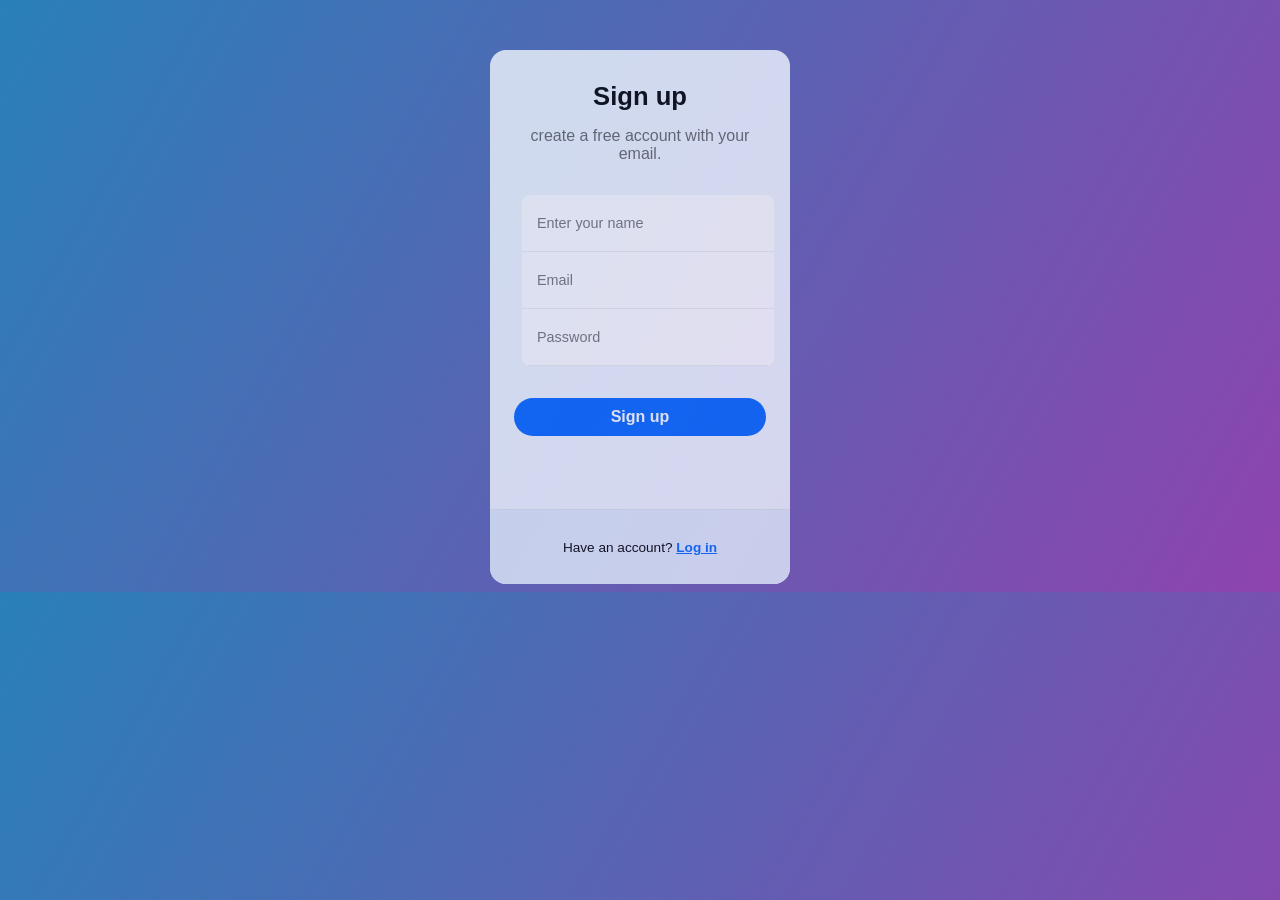
<file: index.html>
<!DOCTYPE html>
<html lang="en">
<head>
    <meta charset="UTF-8">
    <meta http-equiv="X-UA-Compatible" content="IE=edge">
    <meta name="viewport" content="width=device-width, initial-scale=1.0">
    <link rel="stylesheet" href="signup.css">
    <title>Sign up</title>
</head>
<body>
    <center>
    <div class="form-box">
    
    <form class="form" method="post" name='myform' onsubmit="return validate()">
            <span class="title">Sign up</span>
            <span class="subtitle">create a free account with your email.</span>
            <div class="form-container">
                <input name='email' type="text" class="input js-name" placeholder="Enter your name" required>
                <input type="email" class="input js-email" placeholder="Email" required>
                <input name="password" type="password" class="input js-pass" placeholder="Password" required>
            </div>
            <button type='submit'>Sign up</button>
        </form>
        <div class="form-section">
            <p>Have an account? <a href="signin.html">Log in</a></p>
        </div>
    </div>
</center>
<script >
    const usname=[];
            const pwd=[];
            function validate(){
                var name=document.myform.email.value;
                var password=document.myform.password.value;
                
                if(password.length<0){
                  alert("Length of Passord must be greater than 6");
                  return false;
                }
                
                else{
                    const usname=JSON.parse(localStorage.getItem('username')) || [];
                    const pwd=JSON.parse(localStorage.getItem('password')) || [];
                    if(usname.indexOf(name)==-1){
                      usname.push(name);
                      pwd.push(password);
                    localStorage.setItem('username',JSON.stringify(usname));
                    localStorage.setItem('password',JSON.stringify(pwd)); 
                      const userData = {};
                      userData[name] = password;
                      location.replace("signin.html");
                      return false;
                    }
                    else{
                      alert("User Id already Exsist");
                      window.location.href="signin.html";
                      return false;
                    }
                    localStorage.setItem('username',JSON.stringify(usname));
                    localStorage.setItem('password',JSON.stringify(pwd)); 
                }
            }
    
</script>
</body>
</html>
</file>
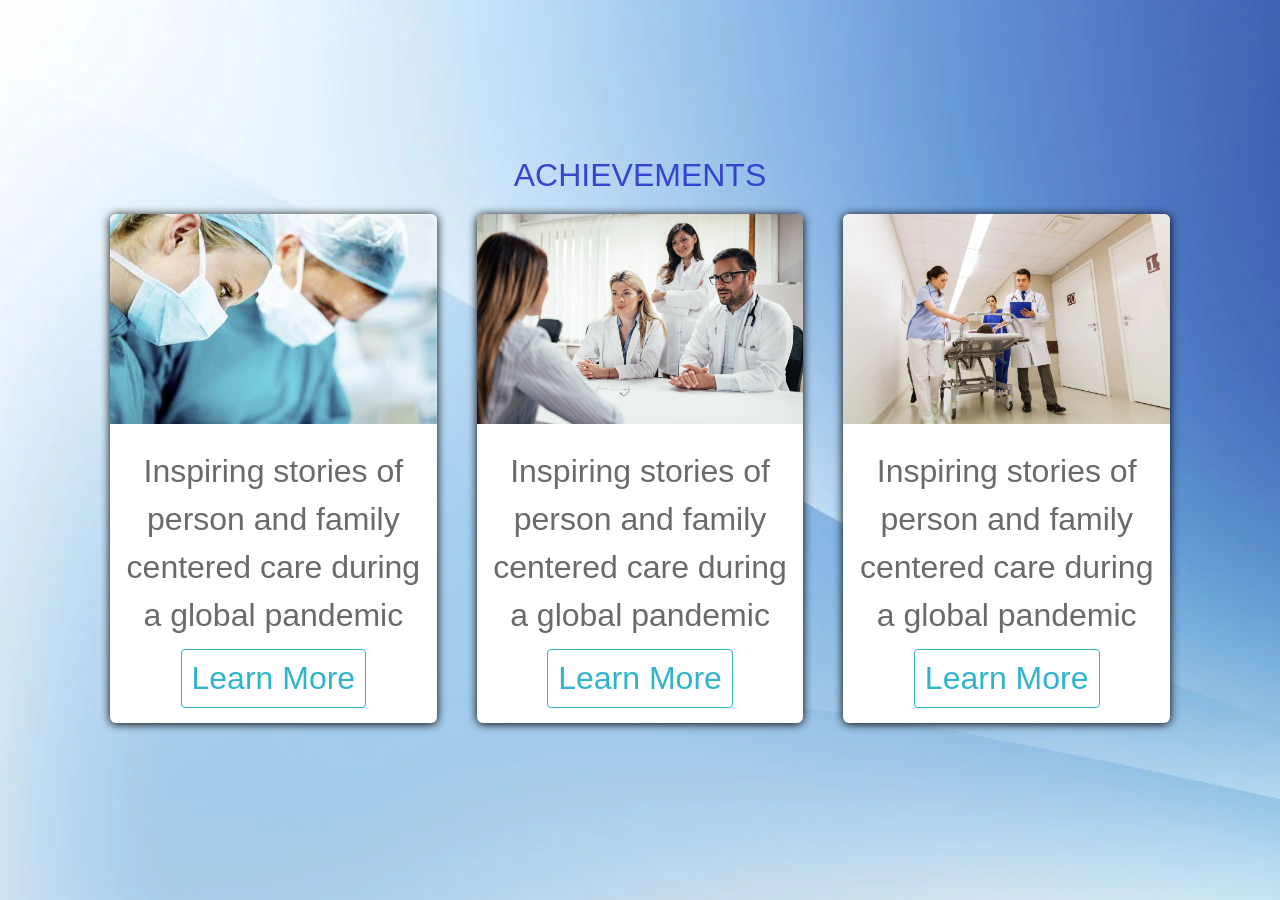
<file: ach.html>
<!DOCTYPE html>
<html lang="en">
<head>
    <meta charset="UTF-8">
    <meta http-equiv="X-UA-Compatible" content="IE=edge">
    <meta name="viewport" content="width=device-width, initial-scale=1.0">
    <title>ACHIEVEMENTS</title>
    <link rel="stylesheet" href="ach.css">
</head>
<body>
    <h1>ACHIEVEMENTS
    <div class="container">
        <div class="card">
            <figure>
                <img src="ach3.jpg">
            </figure>
            <div class="contenido">
                <p>Inspiring stories of person and family centered care during a global pandemic</p>
                <a>Learn More</a>
            </div>
        </div>


        <div class="card">
            <figure>
                <img src="ach1.jpeg">
            </figure>
            <div class="contenido">
                <p>Inspiring stories of person and family centered care during a global pandemic</p>
                <a>Learn More</a>        
            </div>
        </div>

        
        <div class="card">
            <figure>
                <img src="ach2.webp">
            </figure>
            <div class="contenido">
                <p>Inspiring stories of person and family centered care during a global pandemic</p>
                <a>Learn More</a>    
            </div>
        </div>

    </div>
</body>
</html>
</file>
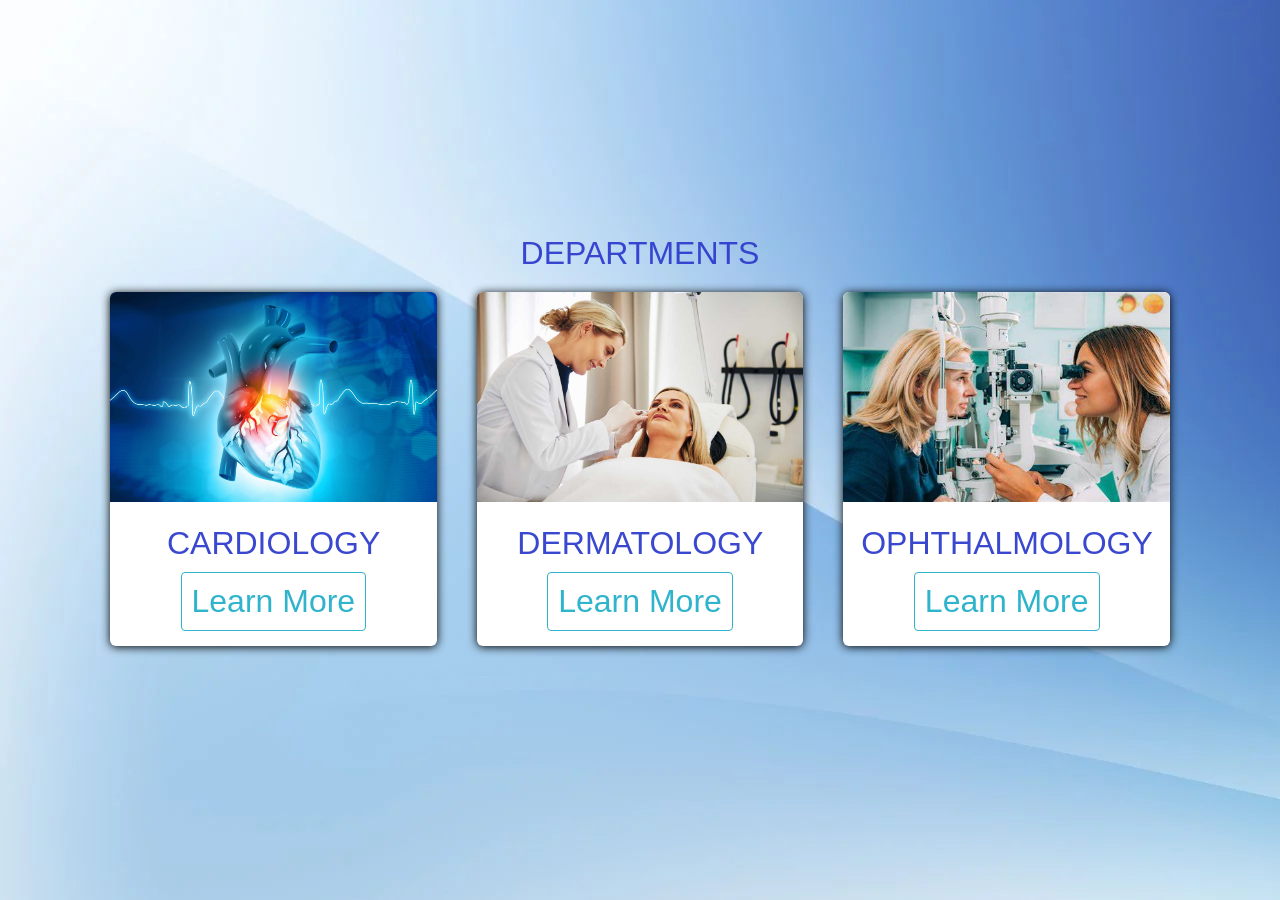
<file: dept.html>
<!DOCTYPE html>
<html lang="en">
<head>
    <meta charset="UTF-8">
    <meta http-equiv="X-UA-Compatible" content="IE=edge">
    <meta name="viewport" content="width=device-width, initial-scale=1.0">
    <title>DEPARTMENTS</title>
    <link rel="stylesheet" href="ach.css">
</head>
<body>
    <h1>DEPARTMENTS

    <div class="container">
        <div class="card">
            <figure>
                <img src="cardio.jpg">
            </figure>
            <div class="contenido">
                <h>CARDIOLOGY</h>
                <a>Learn More</a>
            </div>
        </div>

        <div class="card">
            <figure>
                <img src="derma.jpg">
            </figure>
            <div class="contenido">
                <h>DERMATOLOGY</h>
                <a>Learn More</a>        
            </div>
        </div>

        <div class="card">
            <figure>
                <img src="oph2.jpg">
            </figure>
            <div class="contenido">
                <h>OPHTHALMOLOGY</h>
                <a>Learn More</a>    
            </div>
        </div>
    </div>
</body>
</html>
</file>
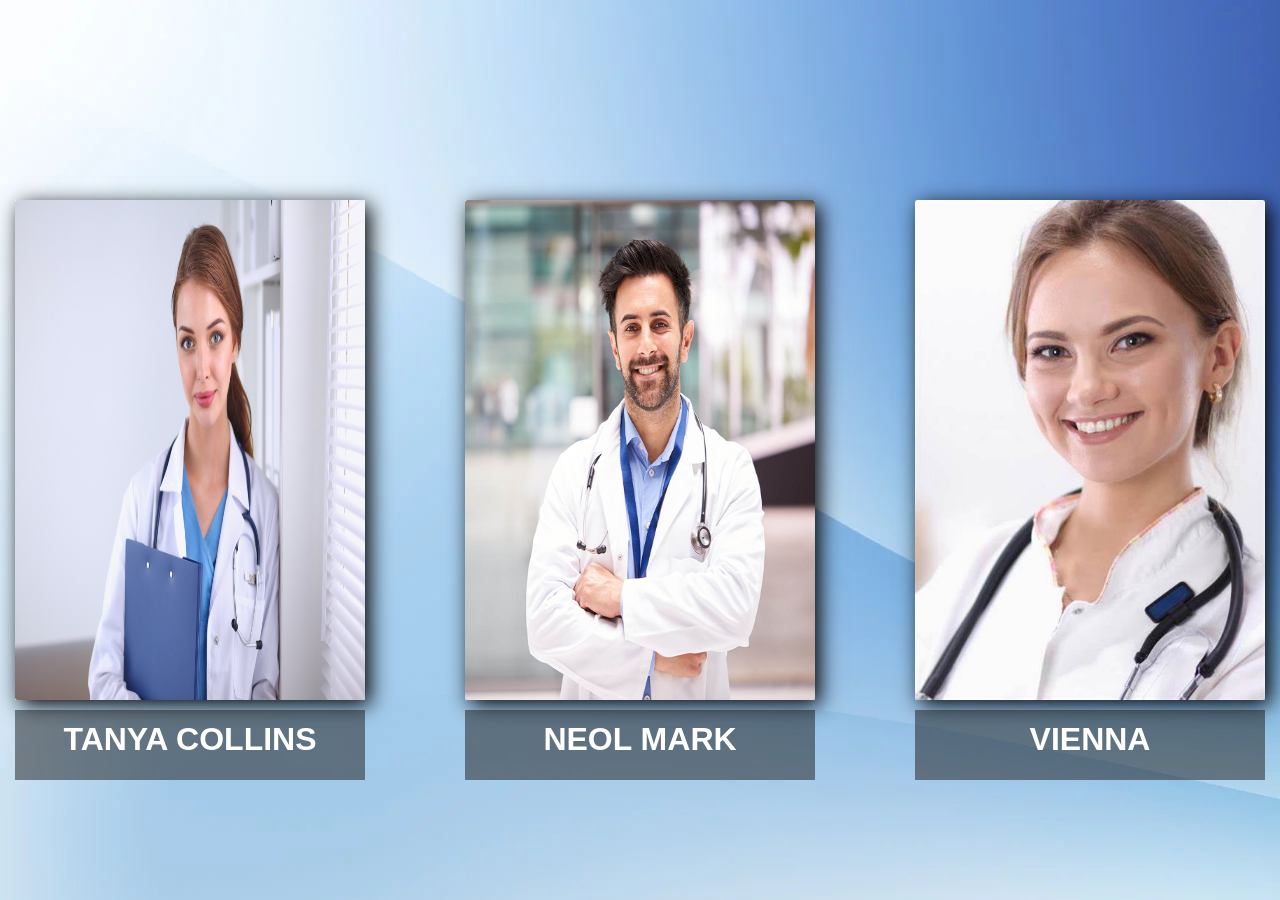
<file: dr.html>
<!DOCTYPE html>
<html lang="en">
<head>
    <meta charset="UTF-8">
    <meta http-equiv="X-UA-Compatible" content="IE=edge">
    <meta name="viewport" content="width=device-width, initial-scale=1.0">
    <title>Our Doctors</title>
    <link rel="stylesheet" href="dr.css">
</head>
<body>
    
    <div class="container">

        <div class="card">
            <img src="dr2.jpg" alt="drpic">
            <div class="intro">
                <h1>TANYA COLLINS</h1>
                <p>Neurosurgeon</p>
            </div>
        </div>

        <div class="card">
            <img src="dr8.jpg" alt="drpic">
            <div class="intro">
                <h1>NEOL MARK</h1>
                <p> Dermatologist</p>
            </div>
        </div>

        <div class="card">
            <img src="dr5.jpg" alt="drpic">
            <div class="intro">
                <h1>VIENNA </h1>
                <p>Urologist</p>
            </div>
        </div>


    </div>
</body>
</html>
</file>
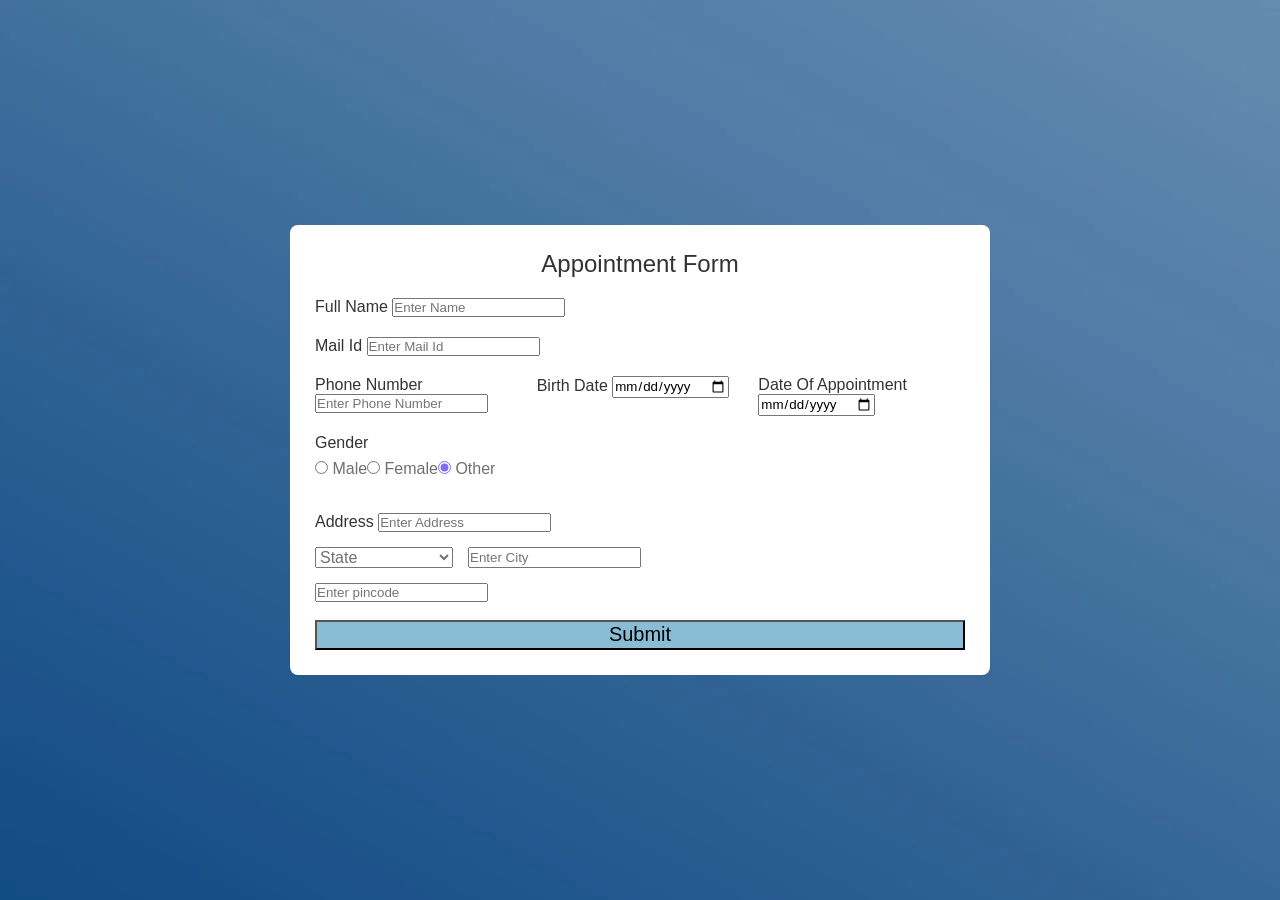
<file: form.html>
<!DOCTYPE html>
<html lang="en">
<head>

    <meta charset="UTF-8">
    <meta http-equiv="X-UA-Compatible" content="IE=edge">
    <meta name="viewport" content="width=device-width, initial-scale=1.0">
    <title>Appointment Form</title>
    <link rel="stylesheet" href="form.css">

</head>
<body>
    <section class="container">
        <header>Appointment Form</header>
            <form action="#" class="form">
                <div class="input-box">
                  <label>Full Name</label>
                  <input type="text" placeholder="Enter Name">
                </div>

                <div class="input-box">
                    <label>Mail Id</label>
                    <input type="text" placeholder="Enter Mail Id">
                </div>

                <div class="column">
                    <div class="input-box">
                        <label>Phone Number</label>
                        <input type="number" placeholder="Enter Phone Number">
                    </div>

                    <div class="input-box">
                        <label>Birth Date</label>
                        <input type="date" placeholder="Enter Birth Date">
                    </div>
                    <div class="input-box">
                        <label>Date Of Appointment</label>
                        <input type="date" placeholder="Date Of Appointment">
                    </div>
                </div>
                <br>
                <div class="gender-box">
                    <h3>Gender</h3>
                    <div class="gender-option">
                        <div class="gender">
                            <input type="radio" id="check-male" name="gender" checked/>
                            <label for="check-male">Male</label>
                        </div>
                        <div class="gender">
                            <input type="radio" id="check-female" name="gender" checked/>
                            <label for="check-female">Female</label>
                        </div>
                        <div class="gender">
                            <input type="radio" id="check-other" name="gender" checked/>
                            <label for="check-other">Other</label>
                        </div>
                    </div>
                </div>

                <div class="input-box addres">
                    <label>Address</label>
                    <input type="text" placeholder="Enter Address">
                    
                    <div class="column">
                        <div class="select-box">
                            <select>
                                <option hidden>State</option>
                                <option>Tamil Nadu</option>
                                <option>Kerala</option>
                                <option>Karnataka</option>
                                <option>Andhra Pradesh</option>
                            </select>
                        </div>
                        <input type="text" placeholder="Enter City">
                    </div>

                    <div class="column">
                        <input type="number" placeholder="Enter pincode">
                    </div>
                </div>
                <br>
                <button>Submit</button>
            </form>
        </section>
    </body>  
</html>
</file>
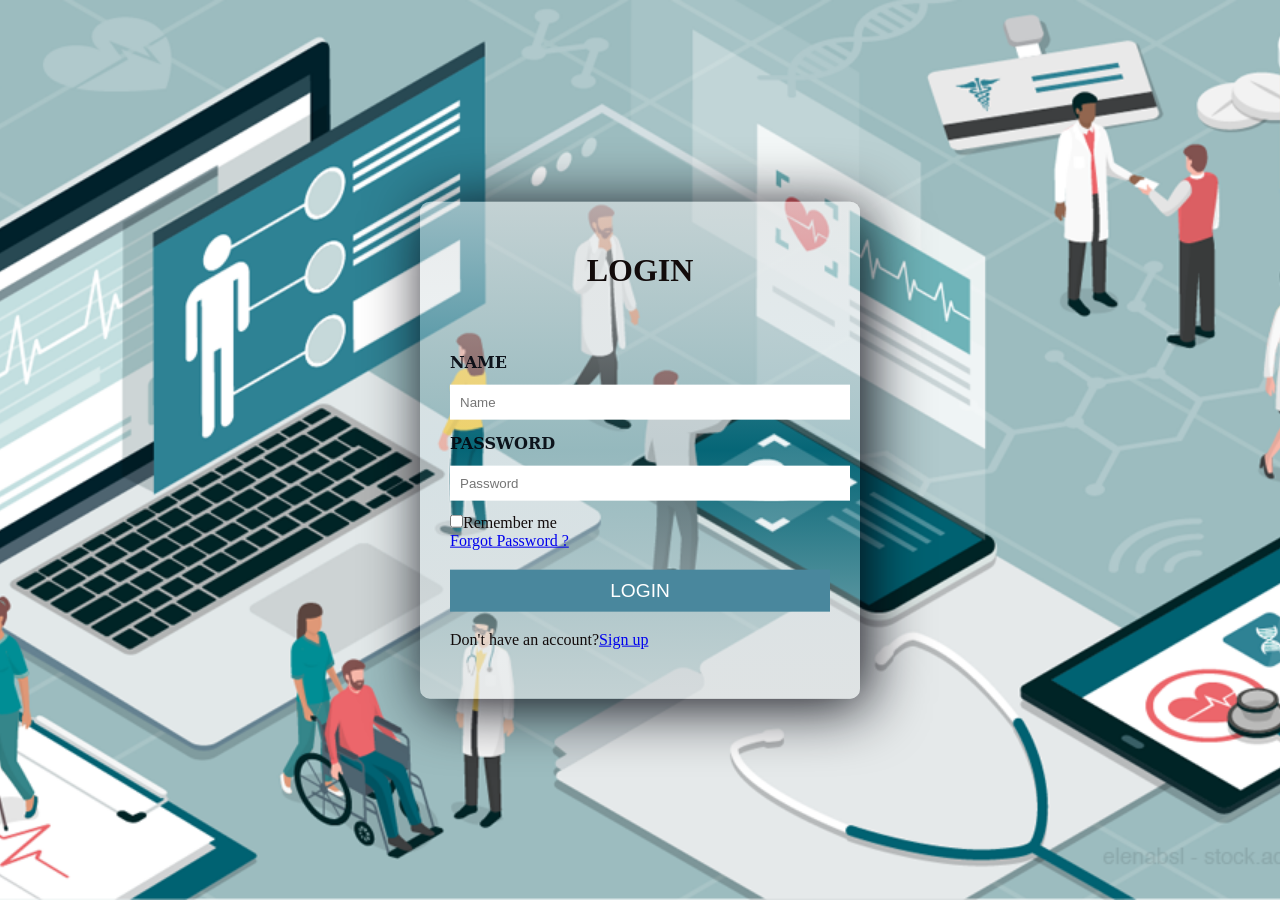
<file: login.html>
<!DOCTYPE html>
<html lang="en">
<head>
    <meta charset="UTF-8">
    <meta http-equiv="X-UA-Compatible" content="IE=edge">
    <meta name="viewport" content="width=device-width, initial-scale=1.0">
    <title>Login</title>
    <link rel="stylesheet" href="login.css">
</head>
<body>
    <section>

        <div class="form-container">
            <h1>Login</h1>

            <form name="myForm">

                <div class="control">
                    <label for="fname">NAME</label>
                    <input type="text"  name="fname" placeholder="Name">
                </div>

                <div class="control">
                    <label for="pwd">PASSWORD</label>
                    <input type="password" name="pwd" id="pwd" placeholder="Password">
                </div>

                    <span><input type="checkbox">Remember me</span><br>
                    <a href="#">Forgot Password ?</a>

                <div class="control">
                    <input  type="submit" value="Login" >
                </div>
            
                

            </form>
            <div class="link">
                <span>Don't have an account?</span><a href="signup.html">Sign up</a>
            </div>

        </div>

    </section>

    <script>
        const a=document.getElementById("username");
        const b=document.getElementById("password");
        console.log(a);
        console.log(b);
        function check(){
        const usern=JSON.parse(localStorage.getItem("user_name")) || [];
        const pword=JSON.parse(localStorage.getItem("passw")) || [];
        if(a.value==null || a.value=="      "){
            alert("Name is mandatory");
        }
        else if(usern.indexOf(a.value)==-1){
            alert("You are not a member. Sign up to continue");
            window.open("d signup.html");
            //window.location.href="register.html";
        }
        else{
            let indun=usern.indexOf(a.value);
            let p=pword[indun];
            if(p==b.value){
                alert("Login is Successful");
                window.open("home.html");
                //window.location.href="home.html";
            }
            else{
                alert("Wrong Password");
            }
        }
        }   
</script>

    
</body>

</html>
</file>
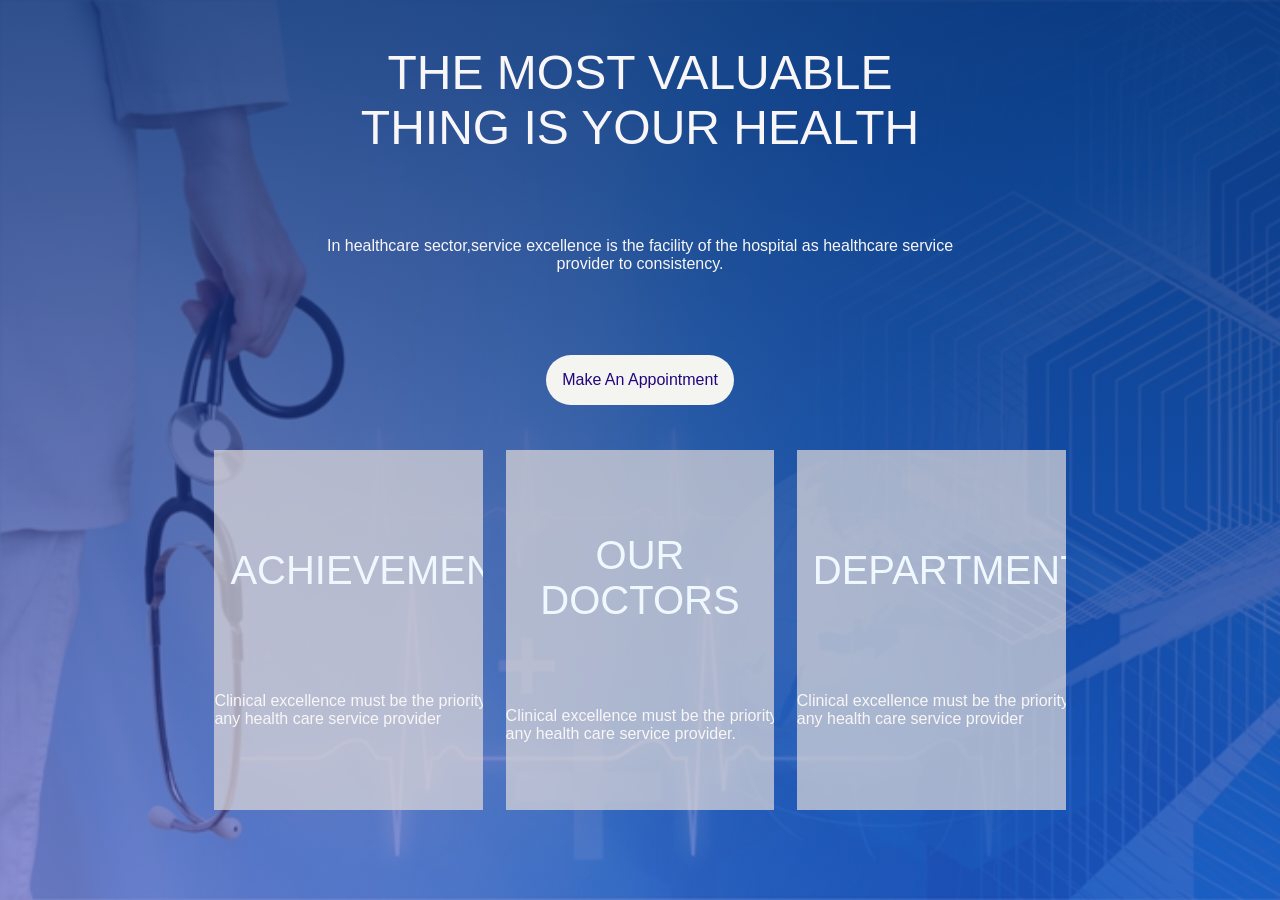
<file: main.html>
<html lang="en">
    <head>
      <meta charset="UTF-8">
      <meta http-equiv="X-UA-Compatible" content="IE=edge">
      <meta name="viewport" content="width=device-width, initial-scale=1.0">
        <title>Hospital Website</title>
        <link rel="stylesheet" href="main.css">
        
    </head>     
    <body> 
    <section class="firstsection">
            <div class="wrapper">
            </header>
              <h1>THE MOST VALUABLE THING IS YOUR HEALTH </h1>
              <p>
                In healthcare sector,service excellence is the facility of the hospital as healthcare service provider to consistency.
              </p>
              <a href="form.html">Make An Appointment</a>
            </div>

                <div class="secmaindiv">
                <div class="div1">
                  <a href="ach.html">ACHIEVEMENT</a>
                  <p>
                    Clinical excellence must be the priority for any health care service provider
                  </p>
                </div>

                <div class="div2">
                  <a  href="dr.html">OUR DOCTORS</a>
                  <p>
                    Clinical excellence must be the priority for any health care service provider.
                  </p>
                </div>

                <div class="div3">
                  <a href="dept.html">DEPARTMENTS</a>
                    <p>
                    Clinical excellence must be the priority for any health care service provider
                    </p>
                </div>
              
          </section>               
    </body>
</html>
</file>
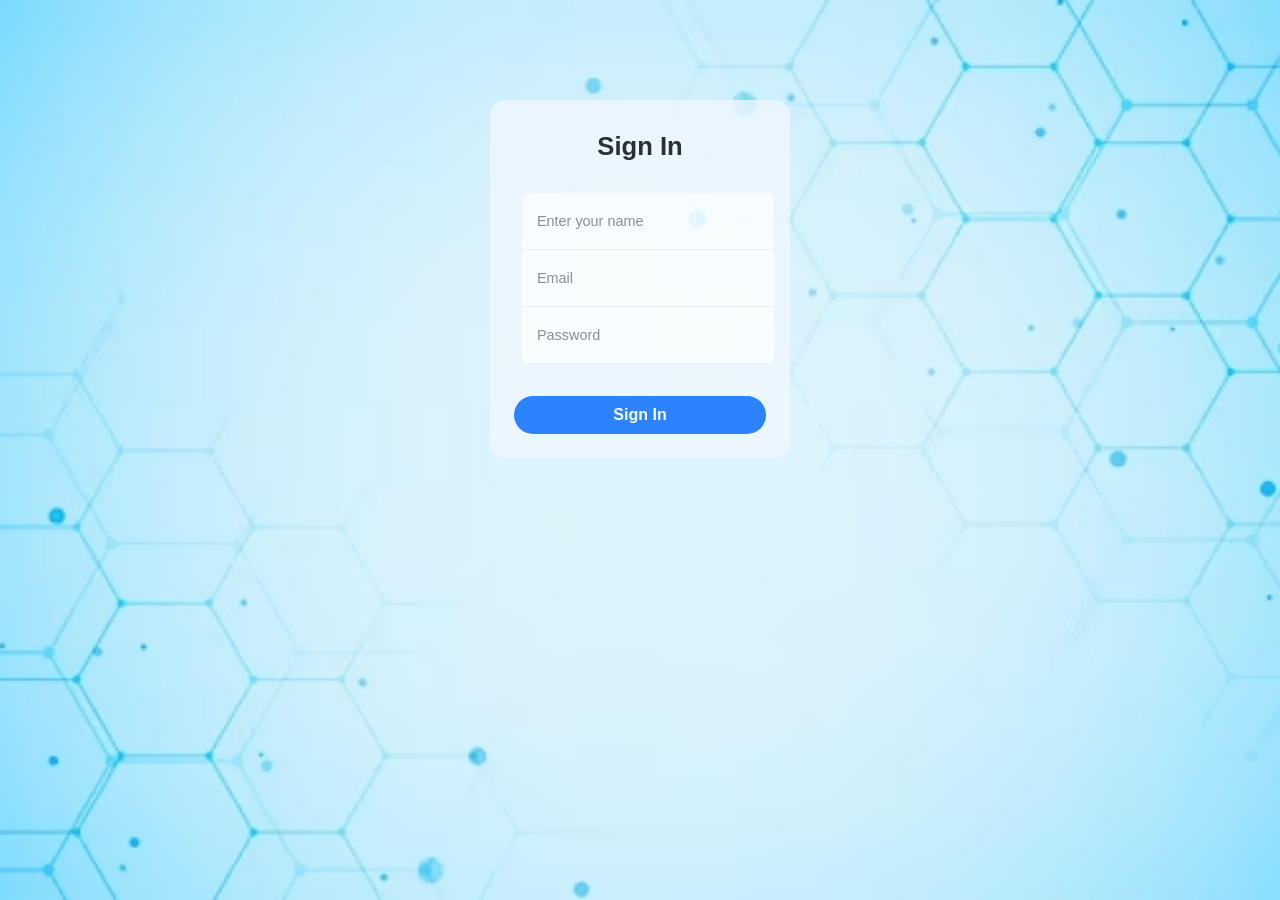
<file: signin.html>
<!DOCTYPE html>
<html lang="en">
<head>
    <meta charset="UTF-8">
    <meta http-equiv="X-UA-Compatible" content="IE=edge">
    <meta name="viewport" content="width=device-width, initial-scale=1.0">
    <link rel="stylesheet" href="signin.css">
    <title>Sign In</title>
</head>
<body>
    <center>
    <div class="form-box">
        <form name='myform' class="form" method="post" onsubmit="return validateform();">
            <span class="title">Sign In</span>
            
            <div class="form-container">
                <input type="text" class="input js-name" placeholder="Enter your name" name="Username" required>
                <input type="email" class="input js-email" placeholder="Email" required>
                <input name="password" type="password" class="input js-pass" placeholder="Password" required>
            </div>
            <button type="submit">Sign In</button>
        </form>
        
    </div>
</center>
<script >
    function validateform(){  
      var name=document.myform.Username.value;  
      var password=document.myform.password.value; 
      const usname=JSON.parse(localStorage.getItem('username')) || [];
      const pwd=JSON.parse(localStorage.getItem('password')) || []; 
        
      if (name==null || name=="     "){  
        alert("Name can't be blank");  
        return false;  
      }else if(password.length<0){  
        alert("Password must be at least 6 characters long.");  
        return false;  
        }  
      else if(usname.indexOf(name) ==-1){
        alert("First Time User? Please Sign Up");
        window.location.href = "index.html";
        return false;
      }
      else {
        let ind=usname.indexOf(name);
        let pass=pwd[ind];
        if (pass==password){
          alert("Loged In Successfully");
          window.location.href="main.html";
          return false;
        }
        else {
            alert("Wrong Password");
            return false;
        }
        }
      }
</script>
</body>
</html>
</file>
<file: signup.css>
body{
    
    /*background-image: url(bg.jpg);*/
    background-attachment: fixed;
    background-size: cover;
    background-repeat: no-repeat;
    background-position: center;
    font-family: 'Roboto', sans-serif;

    background: linear-gradient(120deg,#2980b9,#8e44ad);
}
.form-box{
    opacity: 0.8;
    max-width: 300px;
    background: #f1f7fe;
    overflow: hidden;
    border-radius: 16px;
    color:#010101;
}
.form{
    
    position: relative;
    display: flex;
    flex-direction: column;
    padding:32px 24px 24px;
    gap:16px;
    text-align: center;
}

.title{
    
    font-weight: bold;
    font-size: 1.6rem;
}

.subtitle{
    font-size: 1rem;
    color: #666;
}

.form-container{

    overflow: hidden;
    border-radius: 8px;
    background-color: #fff;
    margin:1rem 0.5rem;
    width:100%;
}
.input{

    background: none;
    border: 0;
    outline: 0;
    height: 40px;
    width: 100%;
    border-bottom: 1px solid #eee;
    font-size: .9rem;
    padding: 8px 15px;
}

.form-section{
    padding:16px;
    font-size: .85rem;
    background-color: #e0ecfb;
    box-shadow: rgb(0 0 0 / 8%) 0 -1px;
}

.form-section a{

    font-weight: bold;
    color: #0066ff;
    transition: color .3s ease; 
}

.form-section a:hover{

    color: #005ce6;
    text-decoration: underline;
}

.form button{

    background-color: #0066ff;
    color: #fff;
    border: 0;
    border-radius: 24px;
    padding: 10px 16px;
    font-size: 1rem;
    font-weight: 600;
    cursor: pointer;
    transition: background-color .3s ease;
}
.form button:hover{
    background-color: #005ce6;
}
div{
    background-color: transparent;
    margin-top: 50px;
}
</file>
<file: ach.css>
*{
    margin: 0;
    padding: 0;
    box-sizing: border-box;
}
h1 {
    color: #2f3cccf1;
    font-size: 2rem;                         
    text-align: center;
    font-weight:200;
    font-family: 'Gill Sans', 'Gill Sans MT', Calibri, 'Trebuchet MS', sans-serif;
      }
body{
    width:100%;
    height: 100vh;
    display: flex;
    justify-content: center;
    align-items: center;
    font-family: sans-serif;
    background-image: url(achimg.webp);
}
.container{
    width: 100%;
    display: flex;
    max-width: 1100px;
}
.card{
    width:100%;
    margin: 20px;
    border-radius:6px ;
    overflow: hidden;
    background: #fff;
    box-shadow: 0px 1px 10px rgba(0,0,0.2);
    cursor: default;
    transition: all 400ms ease;
}
.card:hover{
    box-shadow:5px 5px 20px rgba(0,0,0.4) ;
    transform: translateY(-3%);
}
.card img{
     width: 100%;
     height: 210px;
}
.card .contenido{
    padding:15px;
    text-align: center;
}
.card .contenido p{
    line-height: 1.5;
    color:#6a6a6a;
}

.card .contenido a{
    text-decoration: none;
    display: inline-block;
    padding: 10px;
    margin-top: 10px;
    color: #2fb4cc;
    border: 1px solid #2fb4cc;
    border-radius: 4px;
}
</file>
<file: dr.css>
*{
    margin:0px;
    padding:0px;
    font-family: sans-serif;
}
body{
    display: flex;
    justify-content: center;
    height: 100vh;
    align-items: center;
    background-image: url(achimg.webp);
}
.container{
    display: flex;
}
.card{
    height: 500px;
    margin:50px;
    box-shadow:5px 5px 20px black ;
    overflow: hidden;
}
img{
    height:500px;
    width: 350px;
    border-radius: 3px;
}
.intro{
    height:70px;
    width: 350px;
    padding: 6px;
    box-sizing: border-box;
    position: absolute;
    background:rgb(27,27,27,.5) ;
    color:white;
    bottom:120px;
    transition: 5s;
}
h1{
    margin:5px;
    font 20px;
    text-align: center;
}
p{
    font-size: 20px;
    margin:20px;  
    visibility: hidden;
    opacity:0  ;
}
.card.hover{
    cursor: pointer;
}
.card:hover.intro{
    height:220px;
    bottom:240px;
    background: black;
}
.card:hover p{
    opacity: 1;
    visibility: visible;
}
.card:hover img{
    transform:scale(1.1) rotate(-3deg);
}
</file>
<file: form.css>
*{
    margin:0;
    padding:0;
    box-sizing: border-box;
    font-family:"poppins",sans-serif;
}
body{
    min-height: 100vh;
    display: flex;
    align-items:center;
    justify-content: center;
    padding: 20px;
    background:url(form_img.webp) ;
    
}
.container{
    position: relative;
    max-width: 700px;
    width: 100%;
    background:#fff ;
    padding: 25px;
    border-radius: 8px;
    box-shadow: 0 0 15px rgba(0,0,0,0);
}
.container header{
    font-size:1.5rem;
    color: #333;
    font-weight: 500;
    text-align:center;
}
.container.form{
    margin-top: 30px;
}
.form .input-box{
    width: 100%;
    margin-top: 20px;
}
.input-box label{
    color:#333
}
.form:where(.input-box input,.select-box){
    position: relative;
    height: 50px;
    width: 100%; 
    outline: none;
    font-size: 1rem;
    color:#707070;
    border: 1px solid #ddd;
    border-radius: 6px;
    padding:0 15px;
    margin-top: 8xp;
}
.input-box input:focus{
    box-shadow:0 1px 0 rgba(0,0,0,0.1)
}
.form .column{
    display:flex;
    column-gap: 15px;
}
.form .gender-option{
    display: flex;
}
.form.gender-box{
    margin-top: 20px;
}
.gender-box h3{
    color: #333;
    font-size:1rem;
    font-weight:400;
    margin-bottom: 8px;
}
.form:where(.gender-option,.gender){
    display: flex;
    align-items: center;
    column-gap: 50px;
    flex-wrap: wrap;
}
.form .gender{
    column-gap: 5px;
}
.gender input{
    accent-color:rgb(130,106,251);
}
.form :where(.gender input,.gender label){
    cursor:pointer;
}
.gender label{
    color:#707070
}
.addres :where(input,.select-box){
    margin-top:15px;
}
.select-box select{
    height:100%;
    width:100%;
    color:#707070;
    font-size: 1rem;
}
.form button{
    height:30px;
    width:100%;
    background-color: rgba(108, 171, 203, 0.789);
    font-size: 20px;
    

}
@media screen and (max-width:500px){
    .form.column{
        flex-wrap:wrap;
    }
}
</file>
<file: login.css>
*{
    margin: 0;
    padding: 0
    box-sizing:border-box;
}
body{
    font-family: "Open sans";
    color:#120b0b;
}
section{
    position: relative;
    height: 100vh;
    width: 100%;
    background: url("login_img.jpg");
    background-size: cover;
    background-position: center center;
}
.form-container{
    position: absolute;
    top: 50%;
    left: 50%;
    transform: translate(-50%,-50%);
    background: linear-gradient(#dbdfe09e,#4691aa15,#dbdfe09e);
    width: 380px;
    padding: 50px 30px;
    border-radius: 10px;
    box-shadow: 7px 7px 60px #04050df7;
}
h1{
    text-transform: uppercase;
    font-size: 2em;
    text-align: center;
    margin-bottom: 2em;
}
.control input{
    width: 100%;
    display:block;
    padding: 10px;
    color: #222;
    border: none;
    outline: none;
    margin: 1em 0;
    
}
.control label{
    font-weight:bolder;
    font-family: 'serif';
    color: rgba(3, 8, 16, 0.934);
}
.control input[type="submit"]{
    background:#49879d;
    color:#fff;
    text-transform: uppercase;
    font-size: 1.2em;
}
</file>
<file: main.css>
body {
                
    background-attachment: fixed;
    background-size: cover;
    background-repeat: no-repeat;
    background-image: url('hospital-website-background-7.jpg');
     }
* {
margin: 0;
padding: 0;                           
box-sizing: border-box;
  }

body {
font-family: "Roboto", sans-serif;             
    }

h1 {
position: relative;
font-size: 3rem;                         
font-weight: 500;   
text-align: center;
  }

a {
position: relative;
font-size: 2.5rem;                       
font-weight: 500;
text-align: center;
   }

p {
position: relative;
font-size: 1rem;
font-weight: 500;                        
text-align: center;
  }

.firstsection {
position: relative;
width: 100%;
height: 100vh;
background: linear-gradient(rgba(11, 49, 120, 0.849), rgba(39, 50, 174, 0.5));                
background-size: cover;
background-position: center;
background-repeat: no-repeat;
color: #f8f6f6;
display: flex;
flex-direction: column;
align-items: center;
justify-content: center;
              }
.wrapper {
position: relative;                       
width: 50%;
height: 40%;
display: flex;
align-items: center;
justify-content: space-between;
flex-direction: column;
         } 
.wrapper a {
position: relative;
text-decoration: none;
color: #24067e;
background: rgb(244, 245, 241);     
font-size: 1.0rem;
font-weight: 400;
text-transform: capitalize;
padding: 1rem 1rem;
border-radius: 25px;
           }


.secmaindiv {
position: relative;
width: 70%;  
height: 50%;
display: flex;                     
align-items: center;
justify-content: space-evenly;
text-align: center;
overflow: anywhere;
overflow-wrap: break-word;
          }


.secmaindiv > div {
position: relative;
width: 30%;                                   
height: 80%;
display: flex;
align-items: flex-start;
justify-content: space-evenly;
flex-direction: column;
word-wrap:break-word;
overflow:hidden;
  }

 .secmaindiv > div:hover { 
transform: scale(1.05);                                  
transition: all 0.5s ease-in-out;
cursor: pointer;
                      }
.secmaindiv > div a{
  text-align: center;
  overflow:visible;
  word-break: normal;
}

.secmaindiv > div p {                             
width: 110%;
text-align: left;
overflow-wrap:anywhere ;                                          
                  }

.secmaindiv > .div1 {
 background:  rgba(224, 219, 219, 0.7);
word-wrap:break-word;

                    }

.secmaindiv > .div2 {
background: rgba(224, 219, 219, 0.7);
                    }

.secmaindiv > .div3 {
  background: rgba(224, 219, 219, 0.7);
                    }

.div1 a {
position: relative;
text-decoration: none;
text-align: center;   
font-weight: 400;
text-transform: capitalize;
padding: 1rem 1rem;
border-radius: 25px;
color: aliceblue;
}       
.div3 a:visited{
text-decoration: none
}             
.div3 a {
position: relative;
text-decoration: none;
text-align: center;   
font-weight: 400;
text-transform: capitalize;
padding: 1rem 1rem;
border-radius: 25px;
color: aliceblue;
}       
.div3 a:visited{
text-decoration: none;
}    
.div2 a {
  position: relative;
  text-decoration: none;
  text-align: center;   
  font-weight: 400;
  text-transform: capitalize;
  padding: 1rem 1rem;
  border-radius: 25px;
  color: aliceblue;
  }       
.div2 a:visited{
  text-decoration: none;
  }
</file>
<file: signin.css>
body{
    background: url("signuppic3.avif");
    background-size: cover;
    background-position: center center;
    background-attachment: fixed;
    background-repeat: no-repeat;
    font-family: 'Roboto', sans-serif;

    background-color: rgb(32,33,36);
}
.form-box{
    opacity: 0.8;
    max-width: 300px;
    background: #f1f7fe;
    overflow: hidden;
    border-radius: 16px;
    color:#010101;
}
.form{
    position: relative;
    display: flex;
    flex-direction: column;
    padding:32px 24px 24px;
    gap:16px;
    text-align: center;
}

.title{
    
    font-weight: bold;
    font-size: 1.6rem;
}

.subtitle{
    font-size: 1rem;
    color: #666;
}

.form-container{

    overflow: hidden;
    border-radius: 8px;
    background-color: #fff;
    margin:1rem 0.5rem;
    width:100%;
}
.input{

    background: none;
    border: 0;
    outline: 0;
    height: 40px;
    width: 100%;
    border-bottom: 1px solid #eee;
    font-size: .9rem;
    padding: 8px 15px;
}

.form-section{
    padding:16px;
    font-size: .85rem;
    background-color: #e0ecfb;
    box-shadow: rgb(0 0 0 / 8%) 0 -1px;
}

.form-section a{

    font-weight: bold;
    color: #0066ff;
    transition: color .3s ease; 
}

.form-section a:hover{

    color: #005ce6;
    text-decoration: underline;
}

.form button{

    background-color: #0066ff;
    color: #fff;
    border: 0;
    border-radius: 24px;
    padding: 10px 16px;
    font-size: 1rem;
    font-weight: 600;
    cursor: pointer;
    transition: background-color .3s ease;
}
.form button:hover{
    background-color: #005ce6;
}
div{
    background-color: transparent;
    margin-top: 100px;
}
</file>
